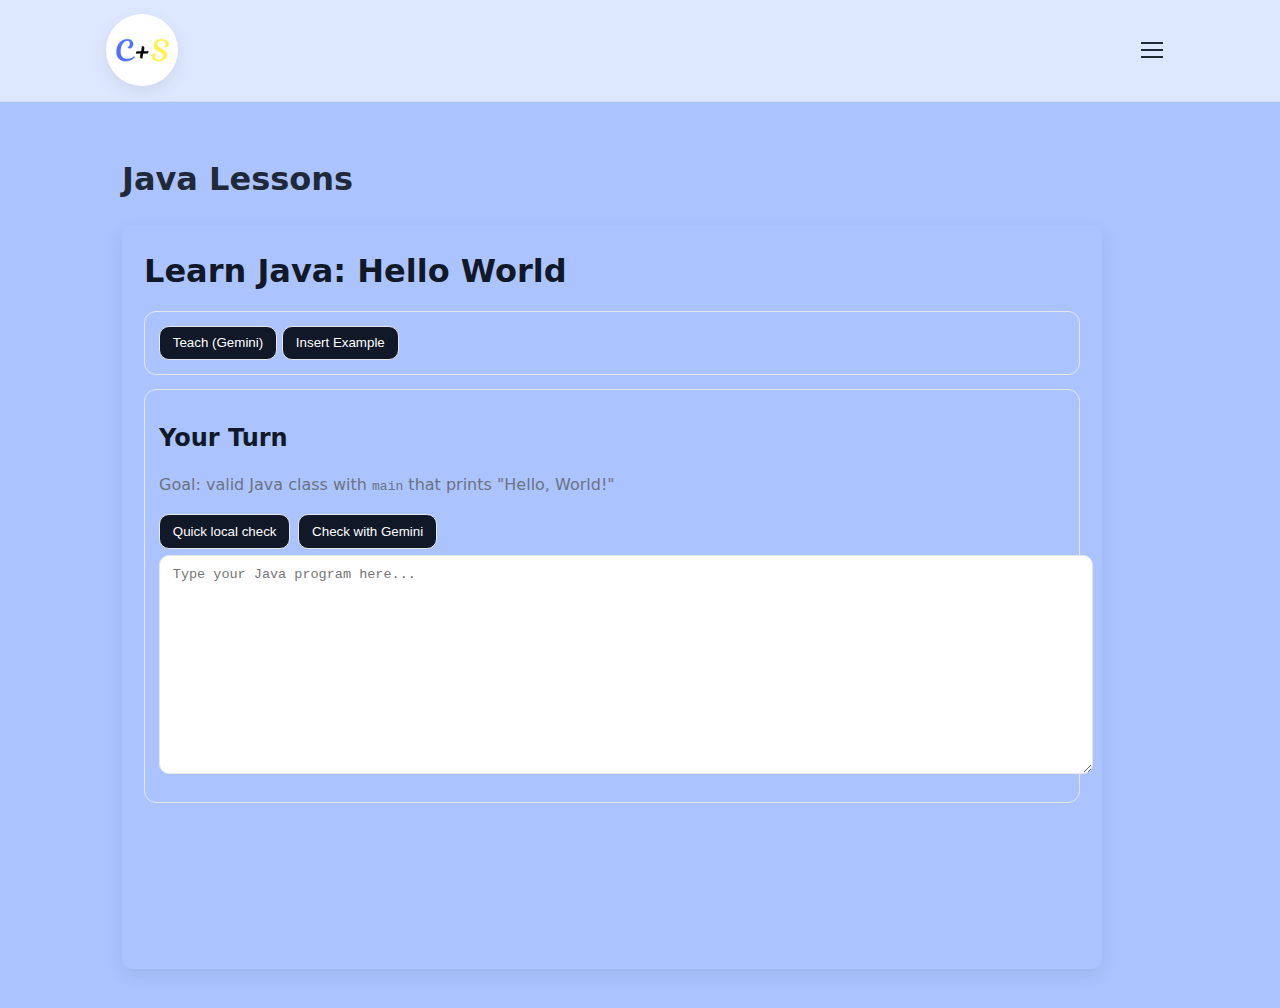
<file: java.html>
<!doctype html>
<html lang="en">
<head>
    <meta charset="utf-8" />
    <meta name="viewport" content="width=device-width,initial-scale=1" />
    <title>Java — CRTL+SHE</title>
    <link rel="stylesheet" href="style.css">
</head>
<body class="java-page">
    <header class="site-header">
        <div class="container header-inner">
            <div class="logo" role="button" tabindex="0" aria-label="Home"><img src="image.png" alt="C+S logo"></div>

            <!-- visible hamburger button -->
            <button type="button" class="hamburger" aria-label="Open menu">
                <span class="hamburger-box">
                    <span class="hamburger-inner"></span>
                </span>
            </button>
        </div>
    </header>

    <!-- compact right-side burger stack panel (matches other pages) -->
    <div class="mobile-menu" id="mobileMenu" aria-hidden="true">
        <button class="mobile-close" aria-label="Close menu">✕</button>
        <nav class="mobile-nav" aria-label="Mobile main">
            <ul class="menu-list">
                <li><a href="index.html">Home</a></li>
                <li><a href="index.html#about">About</a></li>
                <li><a href="graph.html">Salary Disparity</a></li>
                <li><a href="graph2.html">Funds & Grants</a></li>
                <li>
                    <span class="menu-label">Start your CS journey</span>
                    <ul class="submenu">
                        <li><span class="menu-label">Coding demos</span></li>
                        <li><a href="python.html">Python</a></li>
                        <li><a href="java.html">Java</a></li>
                    </ul>
                </li>
                <li>
                    <span class="menu-label">Test your skills</span>
                    <ul class="submenu">
                        <li><a href="pythonquiz.html">Python Quiz</a></li>
                        <li><a href="javaquiz.html">Java Quiz</a></li>
                    </ul>
                </li>
            </ul>
        </nav>
    </div>

    <main>

            <section class="content container">
                <h1>Java Lessons</h1>
                <div class="embed-card">
                    <iframe id="javaDemoFrame" src="javaDemo.html" title="Java Demo" frameborder="0" scrolling="no" style="width:100%;height:720px;max-width:980px;border-radius:10px;box-shadow:0 6px 18px rgba(0,0,0,0.08);"></iframe>
                </div>
            </section>
    </main>

    <script src="script.js"></script>
        <script>
            // Auto-resize same-origin iframe to fit content height.
            (function(){
                const frame = document.getElementById('javaDemoFrame');
                if (!frame) return;

                function resize() {
                    try {
                        const doc = frame.contentDocument || frame.contentWindow.document;
                        if (!doc) return;
                        const h = Math.max(doc.documentElement.scrollHeight, doc.body.scrollHeight);
                        frame.style.height = (h + 24) + 'px';
                    } catch (e) {
            console.warn('Could not auto-resize javaDemo iframe:', e.message);
                    }
                }

                frame.addEventListener('load', () => {
                    resize();
                    try {
                        const doc = frame.contentDocument || frame.contentWindow.document;
                        const mo = new MutationObserver(resize);
                        mo.observe(doc.documentElement || doc.body, {childList:true,subtree:true,characterData:true});
                    } catch (e) { /* ignore */ }
                });

                window.addEventListener('resize', () => setTimeout(resize, 120));
            })();
        </script>
</body>
</html>
</file>
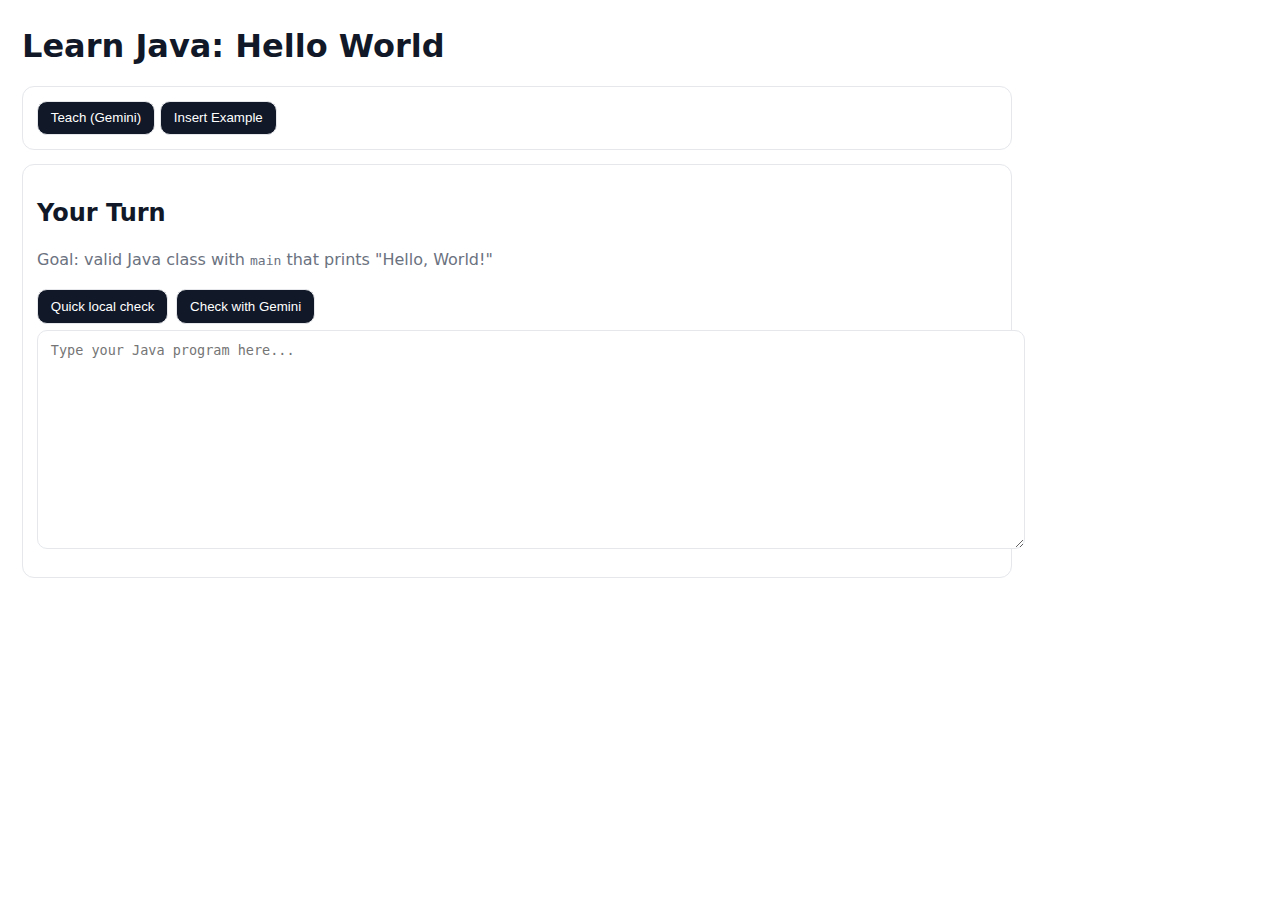
<file: javaDemo.html>
<!DOCTYPE html>
<html lang="en">
<head>
<meta charset="utf-8"/><meta name="viewport" content="width=device-width,initial-scale=1"/>
<title>Gemini — Java Hello World (Short)</title>
<style>
  :root{--b:#e5e7eb;--m:#6b7280;--fg:#111827;--ok:#065f46;--err:#b91c1c}
  body{font-family:system-ui,Arial,sans-serif;margin:22px;color:var(--fg);line-height:1.55}
  h1{margin:0 0 10px} h2{margin:16px 0 8px}
  .muted{color:var(--m)} .ok{color:var(--ok)} .err{color:var(--err)}
  .card{border:1px solid var(--b);border-radius:12px;padding:14px;margin-top:14px;max-width:960px}
  button,input,textarea{border:1px solid var(--b);border-radius:10px;padding:.55rem .8rem}
  button{background:#111827;color:#fff;cursor:pointer}
  pre{background:#fafafa;border:1px solid var(--b);border-radius:10px;padding:12px;overflow:auto}
  textarea{width:100%;min-height:200px;font:13.5px/1.5 ui-monospace,Consolas,Menlo,monospace}
</style>
</head>
<body>
<h1>Learn Java: Hello World</h1>
<div class="card">
  <button id="teach">Teach (Gemini)</button>
  <button id="insert" disabled>Insert Example</button>
  <span id="status" class="muted"></span>
  <div id="lesson" hidden>
    <h2 id="t"></h2>
    <div id="intro"></div>
    <h3>Syntax & Class Setup</h3>
    <ul id="syntax"></ul>
    <h3>Example</h3>
    <pre><code id="ex"></code></pre>
  </div>
</div>

<div class="card">
  <h2>Your Turn</h2>
  <p class="muted">Goal: valid Java class with <code>main</code> that prints "Hello, World!"</p>
  <div style="display:flex;gap:8px;flex-wrap:wrap;margin:6px 0">
    <button id="checkLocal">Quick local check</button>
    <button id="checkLLM" disabled>Check with Gemini</button>
  </div>
  <textarea id="ed" placeholder="Type your Java program here..."></textarea>
  <div id="local" class="muted" style="margin-top:6px"></div>
  <div id="llm" class="muted" style="margin-top:6px"></div>
</div>

<script>
const API_KEY = "AIzaSyA3ij2zQ80fyRtrcLIXz9pFHYW0dI6uhas"; // your existing key
const MODEL = "gemini-2.5-flash";
const q = s=>document.querySelector(s);
const st = q('#status'), lessonBox=q('#lesson'), tt=q('#t'), intro=q('#intro'),
      syn=q('#syntax'), ex=q('#ex'), ed=q('#ed'), local=q('#local'), llm=q('#llm');
let lesson=null;

async function callGemini(prompt){
  const r = await fetch(`https://generativelanguage.googleapis.com/v1beta/models/${MODEL}:generateContent?key=${encodeURIComponent(API_KEY)}`,{
    method:"POST", headers:{"Content-Type":"application/json"},
    body:JSON.stringify({contents:[{role:"user",parts:[{text:prompt}]}],
      generationConfig:{responseMimeType:"application/json"}})
  });
  if(!r.ok) throw new Error("HTTP "+r.status);
  const data=await r.json();
  const text=data?.candidates?.[0]?.content?.parts?.[0]?.text||"";
  try{ return JSON.parse(text); }catch{
    const m=text.match(/```json\s*([\s\S]*?)```/i)||text.match(/```\s*([\s\S]*?)```/);
    if(m){ try{ return JSON.parse(m[1]); }catch{} }
    return null;
  }
}

q('#teach').onclick = async ()=>{
  st.textContent="Asking Gemini…"; q('#teach').disabled=true; q('#insert').disabled=true; q('#checkLLM').disabled=true;
  const prompt = `
Return JSON ONLY:
{
 "title":"string",
 "intro":["1 short paragraph on what coding is + tiny history (ENIAC→C→Java→today)", "1 short paragraph on how code becomes programs (compile/JVM)"],
 "syntax":["class block with braces","main signature","println","semicolons","strings in quotes"],
 "example_code":"minimal Java Hello World (compilable)"
}
Keep it concise and beginner-friendly. Use plain text sentences; no markdown fences.`;
  try{
    const j=await callGemini(prompt);
    if(!j||!j.title||!j.intro||!j.syntax||!j.example_code) throw new Error("Bad format");
    lesson=j; lessonBox.hidden=false; tt.textContent=j.title;
    intro.innerHTML = j.intro.map(x=>`<p>${escape(x)}</p>`).join("");
    syn.innerHTML = j.syntax.map(x=>`<li>${escape(x)}</li>`).join("");
    ex.textContent = j.example_code;
    q('#insert').disabled=false; q('#checkLLM').disabled=false;
    st.textContent="Lesson ready.";
  }catch(e){ st.textContent="Gemini error."; console.error(e); }
  q('#teach').disabled=false;
};

q('#insert').onclick=()=>{ if(lesson?.example_code){ ed.value=lesson.example_code; local.textContent="Inserted example."; }};

q('#checkLocal').onclick=()=>{
  const code = ed.value;
  const okPublicClass = /public\s+class\s+[A-Za-z_]\w*/.test(code);
  const okMain = /(public\s+)?(static\s+)?void\s+main\s*\(\s*String(\s*(\[\s*\]|\.\.\.))?\s*\w*\s*\)/.test(code);
  const okPrint = /System\s*\.\s*out\s*\.\s*println\s*\(/.test(code);
  const okHello = /println\s*\(\s*"(?:[^"]*hello[^"]*world[^"]*)"[^)]*\)\s*;/i.test(code);
  const okBraces = (code.match(/{/g)||[]).length === (code.match(/}/g)||[]).length;
  const okSemi = /;/.test(code);
  const pass = okPublicClass&&okMain&&okPrint&&okHello&&okBraces&&okSemi;
  local.innerHTML = (pass?'<span class="ok">Local check passed.</span>':'<span class="err">Local check failed.</span>')
    + `<div>${row(okPublicClass,"public class ...")}${row(okMain,"main signature")}${row(okPrint,"System.out.println")}${row(okHello,'"Hello, World!" text')}${row(okBraces,"balanced braces")}${row(okSemi,"semicolons")}</div>`;
};
function row(ok,label){ return `<div class="${ok?'ok':'err'}">${ok?'✓':'✗'} ${escape(label)}</div>`; }

q('#checkLLM').onclick = async ()=>{
  const code=ed.value.trim(); if(!code){ llm.innerHTML='<span class="err">Type code first.</span>'; return; }
  llm.textContent="Gemini grading…"; q('#checkLLM').disabled=true;
  const rubric = `
Return JSON ONLY:
{"pass":true|false,"summary":"one sentence","issues":["..."],"checks":{"public_class":t/f,"main_method":t/f,"println":t/f,"hello_world":t/f,"braces":t/f,"semicolons":t/f}}
Grade beginner Java Hello World without executing. PASS if it would compile and print "Hello, World!" once. Accept String[] or String... args, any class name.
=== CODE ===
${code}
=== END ===`;
  try{
    const j=await callGemini(rubric);
    if(!j||typeof j.pass!=='boolean'){ throw new Error("Bad format"); }
    const badge = j.pass? `<div class="ok"><b>PASS</b> — ${escape(j.summary||"")}</div>` : `<div class="err"><b>NOT YET</b> — ${escape(j.summary||"")}</div>`;
    const checks=j.checks||{};
    llm.innerHTML = badge +
      `<div style="margin-top:6px">${Object.entries(checks).map(([k,v])=>`<div class="${v?'ok':'err'}">${v?'✓':'✗'} ${escape(k.replaceAll('_',' '))}</div>`).join("")}</div>` +
      (j.issues?.length? `<h4 style="margin:6px 0 4px">Issues</h4><div>• ${j.issues.map(escape).join("<br/>• ")}</div>`:"");
  }catch(e){ llm.innerHTML = `<span class="err">Gemini error.</span>`; console.error(e); }
  q('#checkLLM').disabled=false;
};

function escape(s){return String(s).replaceAll("&","&amp;").replaceAll("<","&lt;").replaceAll(">","&gt;").replaceAll('"',"&quot;").replaceAll("'","&#39;");}
</script>
</body>
</html>
</file>
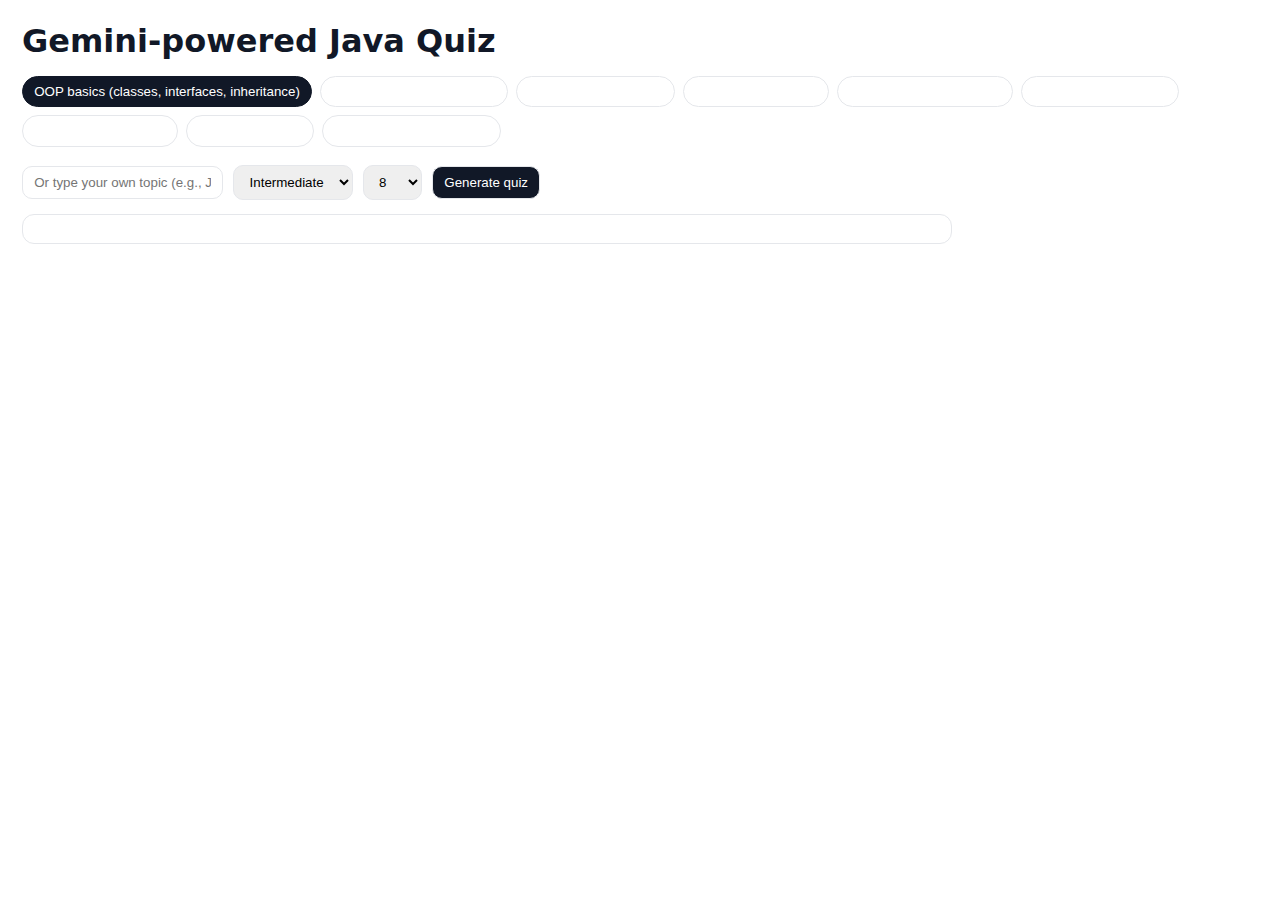
<file: javaGemini.html>
<!DOCTYPE html>
<html lang="en">
<head>
<meta charset="utf-8"/>
<meta name="viewport" content="width=device-width,initial-scale=1"/>
<title>Gemini Java Quiz (Click to Generate)</title>
<style>
  :root{--b:#e5e7eb;--m:#6b7280;--fg:#111827}
  body{font-family:system-ui,Arial,sans-serif;margin:22px;color:var(--fg)}
  h1{margin:0 0 12px}
  .row{display:flex;gap:10px;flex-wrap:wrap;align-items:center;margin:8px 0 14px}
  .chips{display:flex;flex-wrap:wrap;gap:8px;margin:.25rem 0}
  .chip{padding:.45rem .7rem;border:1px solid var(--b);border-radius:999px;background:#fff;cursor:pointer}
  .chip.active{background:#111827;color:#fff;border-color:#111827}
  select,input,button{border:1px solid var(--b);border-radius:10px;padding:.5rem .7rem}
  button{background:#111827;color:#fff;cursor:pointer}
  .card{border:1px solid var(--b);border-radius:12px;padding:14px;margin-top:14px;max-width:900px}
  .muted{color:#6b7280}
  .correct{color:#065f46}
  .wrong{color:#b91c1c}
  .q{margin:14px 0}
  .q label{display:block;margin:.15rem 0}
</style>
</head>
<body>
  <h1>Gemini-powered Java Quiz</h1>

  <div class="row">
    <div class="chips" id="topics"></div>
  </div>

  <div class="row">
    <input id="custom" placeholder="Or type your own topic (e.g., Java concurrency)"/>
    <select id="level">
      <option>Beginner</option><option selected>Intermediate</option><option>Advanced</option>
    </select>
    <select id="num"><option>5</option><option selected>8</option><option>10</option></select>
    <button id="go">Generate quiz</button>
    <span id="status" class="muted"></span>
  </div>

  <div id="quiz" class="card"></div>

<script>
const API_KEY = "AIzaSyA3ij2zQ80fyRtrcLIXz9pFHYW0dI6uhas"; // demo key you provided
const MODEL   = "gemini-2.5-flash";  // fast & inexpensive

// Topic chips
const DEFAULT_TOPICS = [
  "OOP basics (classes, interfaces, inheritance)",
  "Exceptions & error handling",
  "Collections & Generics",
  "Streams & Lambdas",
  "Concurrency & Threading",
  "JVM, memory, and GC",
  "File I/O & Serialization",
  "Testing with JUnit",
  "Algorithms & Big-O (Java)"
];
const topicsEl = document.getElementById("topics");
let chosenTopic = DEFAULT_TOPICS[0];
DEFAULT_TOPICS.forEach((t, i) => {
  const b = document.createElement("button");
  b.textContent = t; b.className = "chip" + (i===0?" active":"");
  b.onclick = () => {
    [...topicsEl.children].forEach(x=>x.classList.remove("active"));
    b.classList.add("active");
    chosenTopic = t;
    document.getElementById("custom").value = "";
  };
  topicsEl.appendChild(b);
});

document.getElementById("go").addEventListener("click", async () => {
  const custom = document.getElementById("custom").value.trim();
  const topic  = custom || chosenTopic;
  const num    = Number(document.getElementById("num").value);
  const level  = document.getElementById("level").value;
  const status = document.getElementById("status");
  const out    = document.getElementById("quiz");
  status.textContent = "Generating…";
  out.innerHTML = "";

  const prompt = `Create a ${num}-question multiple-choice QUIZ on Java (${topic}), difficulty: ${level}.
Return STRICT JSON ONLY (no prose, no markdown), exactly:
{
  "title": "string",
  "questions": [
    {"q":"string","choices":["A","B","C","D"],"answer":0,"explain":"string"}
  ]
}
Rules:
- 4 answer choices per question (A..D).
- Keep questions concise and unambiguous; avoid trivia and trick wording.
- 'answer' must be the 0-based index of the correct choice.
- 'explain' is 1 short sentence explaining why the answer is correct.
- Do not include backticks or code fences. JSON only.`;

  try {
    const resp = await fetch(
      "https://generativelanguage.googleapis.com/v1beta/models/" + MODEL + ":generateContent?key=" + encodeURIComponent(API_KEY),
      {
        method: "POST",
        headers: {"Content-Type": "application/json"},
        body: JSON.stringify({
          contents: [{role:"user", parts:[{text: prompt}]}],
          generationConfig: { responseMimeType: "application/json" } // ask for JSON mode
        })
      }
    );
    const data = await resp.json();
    const text = data?.candidates?.[0]?.content?.parts?.[0]?.text ?? "";
    const quiz = parseMaybeJSON(text);
    if (!quiz?.questions) throw new Error("Unexpected response format.");
    renderQuiz(quiz);
    status.textContent = "Done.";
  } catch (e) {
    console.error(e);
    status.textContent = "Error: " + e.message;
  }
});

function parseMaybeJSON(s){
  try { return JSON.parse(s); } catch {}
  const m = s.match(/```json\s*([\s\S]*?)```/i) || s.match(/```\s*([\s\S]*?)```/);
  if (m) { try { return JSON.parse(m[1]); } catch {} }
  return null;
}

function renderQuiz({title, questions}){
  const box = document.getElementById("quiz");
  const h = document.createElement("h2"); h.textContent = title || "Java Quiz"; box.appendChild(h);

  questions.forEach((q, qi) => {
    const sec = document.createElement("section"); sec.className = "q";
    const p = document.createElement("p"); p.innerHTML = `<strong>Q${qi+1}.</strong> ${q.q}`; sec.appendChild(p);

    q.choices.forEach((c, ci) => {
      const label = document.createElement("label");
      label.innerHTML = `<input type="radio" name="q${qi}" value="${ci}"> ${c}`;
      sec.appendChild(label);
    });

    const fb = document.createElement("div"); fb.className = "muted"; fb.style.marginTop = "6px";
    const btn = document.createElement("button"); btn.textContent = "Check";
    btn.onclick = () => {
      const pick = sec.querySelector(`input[name="q${qi}"]:checked`);
      if (!pick) { fb.textContent = "Pick an answer."; fb.className="muted"; return; }
      const correct = Number(q.answer);
      if (Number(pick.value) === correct) {
        fb.textContent = "Correct! " + (q.explain||""); fb.className = "correct";
      } else {
        fb.textContent = `Not quite. Correct: ${q.choices[correct]}. ` + (q.explain||"");
        fb.className = "wrong";
      }
    };

    sec.appendChild(btn);
    sec.appendChild(fb);
    box.appendChild(sec);
  });

  // Score all button
  const scoreBtn = document.createElement("button"); scoreBtn.textContent = "Score all";
  const scoreLine = document.createElement("span"); scoreLine.className="muted"; scoreLine.style.marginLeft="8px";
  scoreBtn.onclick = () => {
    let right = 0;
    questions.forEach((q, qi) => {
      const pick = document.querySelector(`input[name="q${qi}"]:checked`);
      if (pick && Number(pick.value) === Number(q.answer)) right++;
    });
    scoreLine.textContent = `Score: ${right}/${questions.length}`;
  };
  box.appendChild(scoreBtn); box.appendChild(scoreLine);
}
</script>
</body>
</html>
</file>
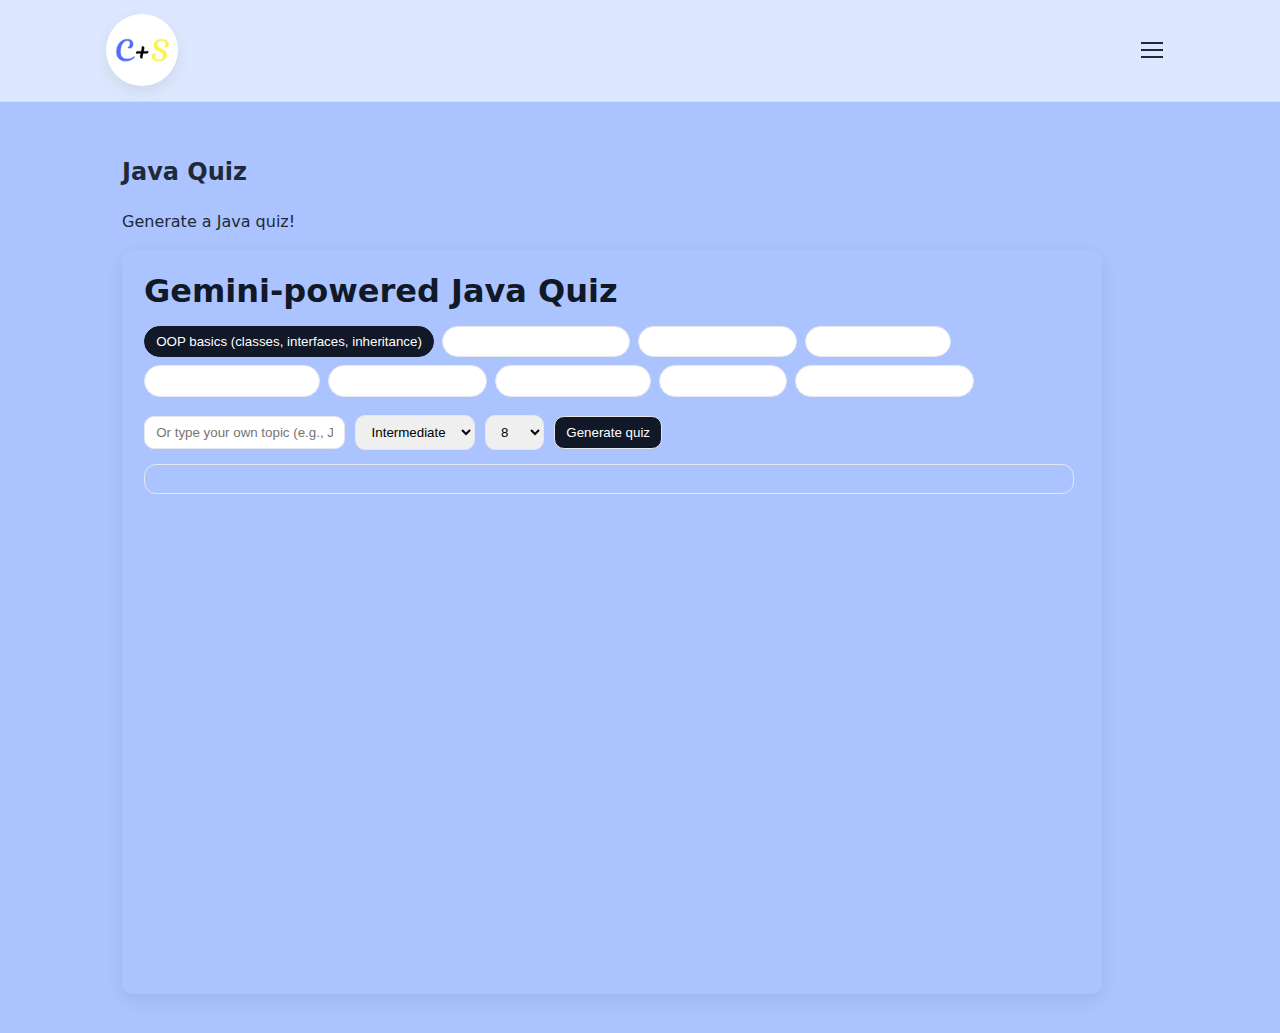
<file: javaquiz.html>
<!doctype html>
<html lang="en">
<head>
    <meta charset="utf-8" />
    <meta name="viewport" content="width=device-width,initial-scale=1" />
    <title>Java — CRTL+SHE</title>
    <link rel="stylesheet" href="style.css">
</head>
<body class="java-page">
    <header class="site-header">
        <div class="container header-inner">
            <div class="logo" role="button" tabindex="0" aria-label="Home"><img src="image.png" alt="C+S logo"></div>

            <!-- visible hamburger button -->
            <button type="button" class="hamburger" aria-label="Open menu">
                <span class="hamburger-box">
                    <span class="hamburger-inner"></span>
                </span>
            </button>
        </div>
    </header>

    <!-- compact right-side burger stack panel (matches other pages) -->
    <div class="mobile-menu" id="mobileMenu" aria-hidden="true">
        <button class="mobile-close" aria-label="Close menu">✕</button>
        <nav class="mobile-nav" aria-label="Mobile main">
            <ul class="menu-list">
                <li><a href="index.html">Home</a></li>
                <li><a href="index.html#about">About</a></li>
                <li><a href="graph.html">Salary Disparity</a></li>
                <li><a href="graph2.html">Funds & Grants</a></li>
                <li>
                    <span class="menu-label">Start your CS journey</span>
                    <ul class="submenu">
                        <li><span class="menu-label">Coding demos</span></li>
                        <li><a href="python.html">Python</a></li>
                        <li><a href="java.html">Java</a></li>
                    </ul>
                </li>
                <li>
                    <span class="menu-label">Test your skills</span>
                    <ul class="submenu">
                        <li><a href="pythonquiz.html">Python Quiz</a></li>
                        <li><a href="javaquiz.html">Java Quiz</a></li>
                    </ul>
                </li>
            </ul>
        </nav>
    </div>

    <main>




            <section class="content container">
                <h2>Java Quiz</h2>
                <p>Generate a Java quiz!</p>
                <div class="embed-card">
                    <iframe id="javaGeminiFrame" src="javaGemini.html" title="Gemini Java Quiz" frameborder="0" scrolling="no" style="width:100%;height:720px;max-width:980px;border-radius:10px;box-shadow:0 6px 18px rgba(0,0,0,0.08);"></iframe>
                </div>
            </section>
    </main>

    <script src="script.js"></script>
        <script>
            // Auto-resize same-origin iframe to fit content height.
            (function(){
                const frame = document.getElementById('javaGeminiFrame');
                if (!frame) return;

                function resize() {
                    try {
                        const doc = frame.contentDocument || frame.contentWindow.document;
                        if (!doc) return;
                        const h = Math.max(doc.documentElement.scrollHeight, doc.body.scrollHeight);
                        frame.style.height = (h + 24) + 'px';
                    } catch (e) {
                        console.warn('Could not auto-resize javaGemini iframe:', e.message);
                    }
                }

                frame.addEventListener('load', () => {
                    resize();
                    try {
                        const doc = frame.contentDocument || frame.contentWindow.document;
                        const mo = new MutationObserver(resize);
                        mo.observe(doc.documentElement || doc.body, {childList:true,subtree:true,characterData:true});
                    } catch (e) { /* ignore */ }
                });

                window.addEventListener('resize', () => setTimeout(resize, 120));
            })();
        </script>
</body>
</html>
</file>
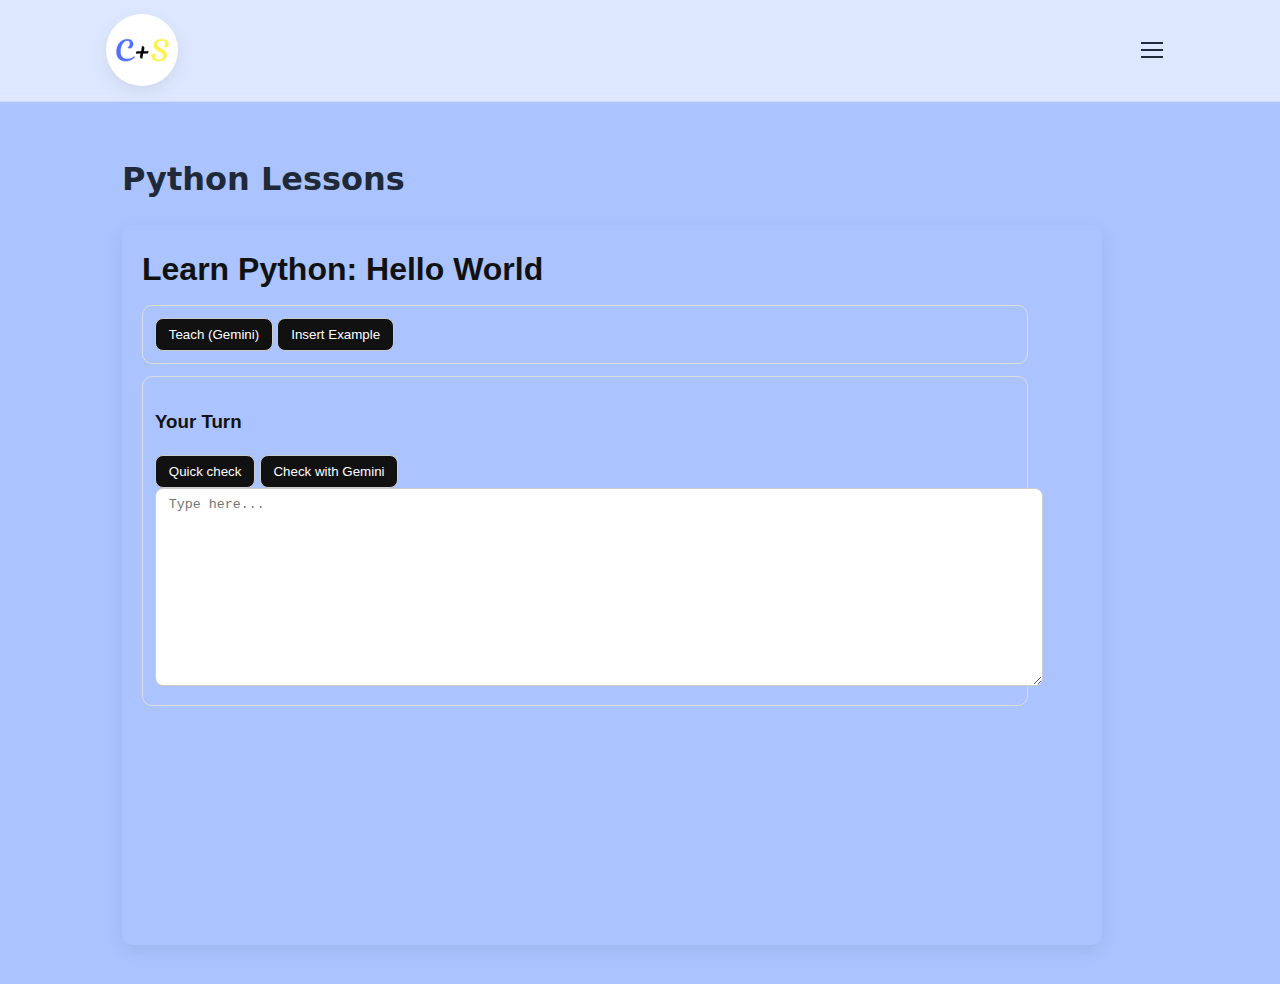
<file: python.html>
<!doctype html>
<html lang="en">
<head>
	<meta charset="utf-8" />
	<meta name="viewport" content="width=device-width,initial-scale=1" />
	<title>Python — CRTL+SHE</title>
	<link rel="stylesheet" href="style.css">
</head>
<body class="python-page">
	<header class="site-header">
		<div class="header-inner">
			<div class="logo" role="button" tabindex="0" aria-label="Home"><img src="image.png" alt="C+S logo"></div>

			<!-- visible hamburger button -->
			<button type="button" class="hamburger" aria-label="Open menu">
				<span class="hamburger-box">
					<span class="hamburger-inner"></span>
				</span>
			</button>
		</div>
	</header>

	<!-- compact right-side burger stack panel (matches other pages) -->
    <div class="mobile-menu" id="mobileMenu" aria-hidden="true">
        <button class="mobile-close" aria-label="Close menu">✕</button>
        <nav class="mobile-nav" aria-label="Mobile main">
            <ul class="menu-list">
                <li><a href="index.html">Home</a></li>
				<li><a href="index.html#about">About</a></li>
                <li><a href="graph.html">Salary Disparity</a></li>
				<li><a href="graph2.html">Funds & Grants</a></li>
                <li>
                    <span class="menu-label">Start your CS journey</span>
                    <ul class="submenu">
                        <li><span class="menu-label">Coding demos</span></li>
                        <li><a href="python.html">Python</a></li>
                        <li><a href="java.html">Java</a></li>
                    </ul>
                </li>
				<li>
					<span class="menu-label">Test your skills</span>
					<ul class="submenu">
						<li><a href="pythonquiz.html">Python Quiz</a></li>
						<li><a href="javaquiz.html">Java Quiz</a></li>
					</ul>
				</li>
            </ul>
        </nav>
    </div>

	<main>
		<section class="content container">
			<h1>Python Lessons</h1>

			<!-- Embedded Python demo -->
			<div class="embed-card">
				<iframe id="pythonDemoFrame" src="pythonDemo.html" title="Python Demo" frameborder="0" scrolling="no" style="width:100%;height:720px;max-width:980px;border-radius:10px;box-shadow:0 6px 18px rgba(0,0,0,0.08);"></iframe>
			</div>

			<!-- About section removed per request -->
		</section>

	</main>

	<script src="script.js"></script>

	<script>
	// Auto-resize same-origin iframe to fit content height.
	(function(){
		const frame = document.getElementById('pythonDemoFrame');
		if (!frame) return;

		function resize() {
			try {
				const doc = frame.contentDocument || frame.contentWindow.document;
				if (!doc) return;
				const h = Math.max(doc.documentElement.scrollHeight, doc.body.scrollHeight);
				frame.style.height = (h + 24) + 'px';
			} catch (e) {
				// cross-origin or other access error — leave default height
				console.warn('Could not auto-resize pythonDemo iframe:', e.message);
			}
		}

		// Resize once the iframe loads
		frame.addEventListener('load', () => {
			resize();
			// observe changes inside iframe (same-origin only)
			try {
				const doc = frame.contentDocument || frame.contentWindow.document;
				const mo = new MutationObserver(resize);
				mo.observe(doc.documentElement || doc.body, {childList:true,subtree:true,characterData:true});
			} catch (e) { /* ignore */ }
		});

		// Also try resizing on window resize in case fonts/layout change
		window.addEventListener('resize', () => setTimeout(resize, 120));
	})();
	</script>

	<script>
	// Small helpers for the Python exercises page: toggle answers and copy snippets
	(function(){
	  // Show/hide answer toggles
	  document.querySelectorAll('.show-answer').forEach(btn => {
	    btn.addEventListener('click', () => {
	      const pre = btn.nextElementSibling;
	      if (!pre) return;
	      const isHidden = pre.hasAttribute('hidden');
	      if (isHidden) pre.removeAttribute('hidden'); else pre.setAttribute('hidden','');
	      btn.textContent = isHidden ? 'Hide answer' : 'Show answer';
	    });
	  });

	  // Copy code blocks
	  document.querySelectorAll('.copy-btn').forEach(btn => {
	    btn.addEventListener('click', async () => {
	      const pre = btn.previousElementSibling; // the code block
	      if (!pre) return;
	      try {
	        await navigator.clipboard.writeText(pre.textContent);
	        btn.textContent = 'Copied!';
	        setTimeout(() => btn.textContent = 'Copy', 1500);
	      } catch (err) {
	        btn.textContent = 'Copy failed';
	        setTimeout(() => btn.textContent = 'Copy', 1500);
	      }
	    });
	  });

	  // Auto-grading handlers
	  document.querySelectorAll('.grade-btn').forEach(btn => {
	    btn.addEventListener('click', () => {
	      const li = btn.closest('li');
	      const expected = (li.getAttribute('data-answer') || '').trim().toLowerCase();
	      const input = li.querySelector('.answer-input');
	      const feedback = li.querySelector('.feedback');
	      if (!input || !feedback) return;
	      const val = (input.value || '').trim().toLowerCase();
	      if (val === expected) {
	        feedback.textContent = 'Correct ✔';
	        feedback.style.color = '#16a34a';
	      } else {
	        feedback.textContent = 'Not quite — try again';
	        feedback.style.color = '#dc2626';
	      }
	    });
	  });
	})();
	</script>
</body>
</html>
</file>
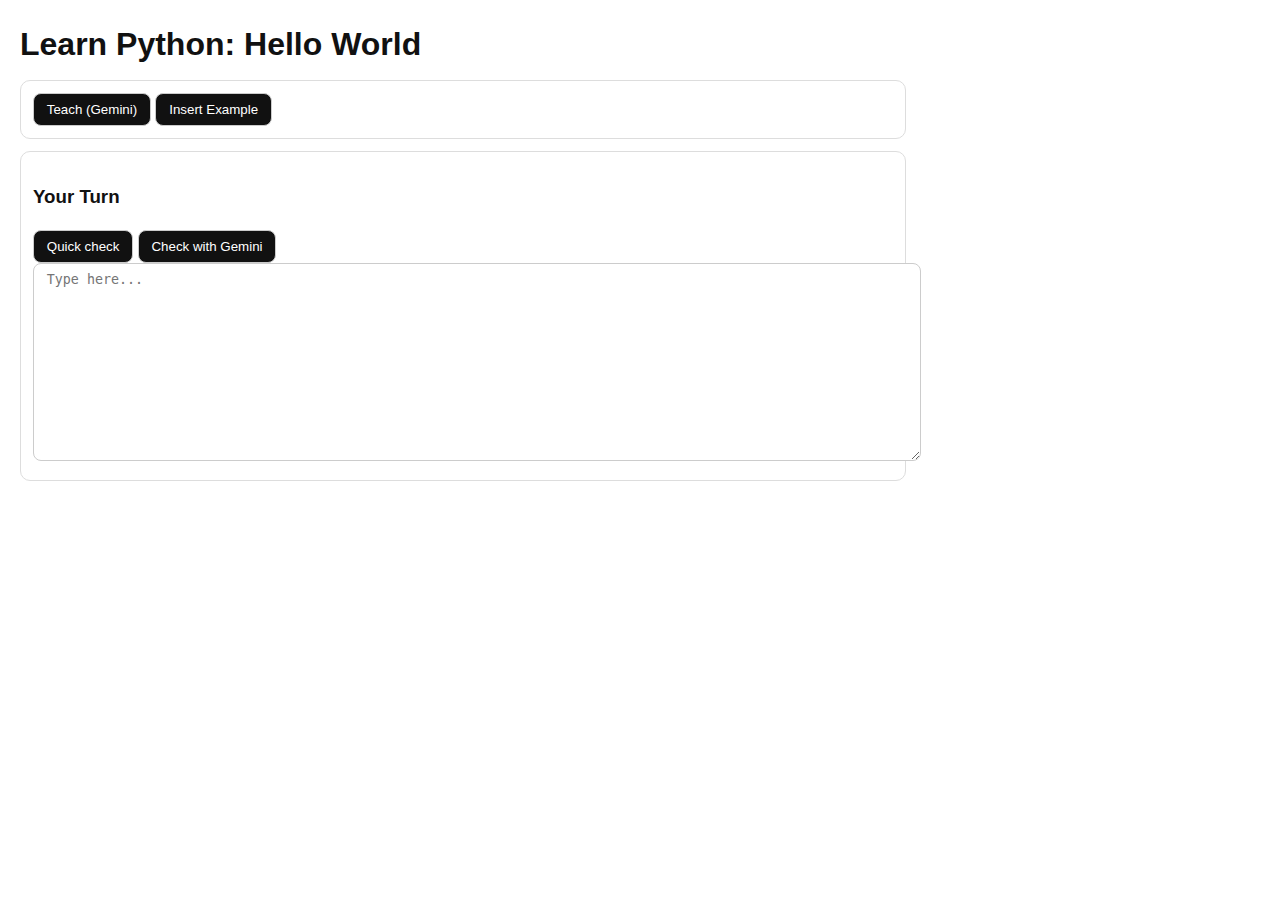
<file: pythonDemo.html>
<!DOCTYPE html>
<html lang="en">
<head>
<meta charset="utf-8"/><meta name="viewport" content="width=device-width,initial-scale=1"/>
<title>Gemini — Python Intro</title>
<style>
  body{font-family:sans-serif;margin:20px;color:#111;line-height:1.5}
  h1{margin:0 0 10px}.muted{color:#666}.ok{color:#065f46}.err{color:#b91c1c}
  .card{border:1px solid #ddd;border-radius:10px;padding:12px;margin:12px 0;max-width:860px}
  button,textarea{border:1px solid #ccc;border-radius:8px;padding:.5rem .8rem}
  button{background:#111;color:#fff;cursor:pointer}textarea{width:100%;min-height:180px;font-family:monospace}
  pre{background:#fafafa;border:1px solid #eee;border-radius:8px;padding:10px;overflow:auto}
</style>
</head>
<body>
<h1>Learn Python: Hello World</h1>

<div class="card">
  <button id="teach">Teach (Gemini)</button>
  <button id="insert" disabled>Insert Example</button>
  <span id="status" class="muted"></span>
  <div id="lesson" hidden>
    <h3 id="title"></h3>
    <div id="intro"></div>
    <ul id="syntax"></ul>
    <h4>Example Program</h4>
    <pre><code id="ex"></code></pre>
  </div>
</div>

<div class="card">
  <h3>Your Turn</h3>
  <button id="checkLocal">Quick check</button>
  <button id="checkLLM" disabled>Check with Gemini</button>
  <textarea id="ed" placeholder="Type here..."></textarea>
  <div id="local" class="muted"></div>
  <div id="llm" class="muted"></div>
</div>

<script>
const API_KEY="AIzaSyA3ij2zQ80fyRtrcLIXz9pFHYW0dI6uhas",MODEL="gemini-2.5-flash";
const EXAMPLE=`def main():
    print("Hello, World!")

if __name__ == "__main__":
    main()
`;
const $=s=>document.querySelector(s),st=$("#status"),box=$("#lesson"),tt=$("#title"),
      intro=$("#intro"),syn=$("#syntax"),ex=$("#ex"),ed=$("#ed"),local=$("#local"),llm=$("#llm");

async function callGemini(prompt){
  const r=await fetch(`https://generativelanguage.googleapis.com/v1beta/models/${MODEL}:generateContent?key=${API_KEY}`,{
    method:"POST",headers:{"Content-Type":"application/json"},
    body:JSON.stringify({contents:[{role:"user",parts:[{text:prompt}]}],
      generationConfig:{responseMimeType:"application/json"}})});
  const t=(await r.json())?.candidates?.[0]?.content?.parts?.[0]?.text||"";try{return JSON.parse(t)}catch{return null}
}
function esc(s){return String(s).replaceAll("&","&amp;").replaceAll("<","&lt;").replaceAll(">","&gt;")}

$("#teach").onclick=async()=>{
  st.textContent="Asking Gemini…";$("#teach").disabled=true;
  const p=`Return JSON ONLY:{
 "title":"Intro to Python Programming",
 "intro":[
   "What coding is: writing precise instructions for computers, early history from ENIAC to C, and how Python emerged in the late 1980s by Guido van Rossum.",
   "Why Python was created: emphasis on readability, fewer symbols, indentation instead of braces, designed as a beginner-friendly yet powerful language.",
   "How Python runs: interpreted, line by line execution, interactive REPL, portability across operating systems.",
   "Core ideas: dynamic typing (variables can change type), batteries-included standard library, large community support."
 ],
 "syntax":[
   "Indentation defines blocks — spaces, not braces.",
   "def main(): defines a function (entry point).",
   "print() outputs text to the screen.",
   "Variables hold numbers, strings, or booleans with no type declaration.",
   "if/else statements for decisions.",
   "for/while loops for repetition.",
   "if __name__ == '__main__': guard to start the program."
 ],
 "example_code":"(ignored)"}`
  try{const j=await callGemini(p);if(!j)throw 0;
    box.hidden=false;tt.textContent=j.title;
    intro.innerHTML=j.intro.map(x=>`<p>${esc(x)}</p>`).join("");
    syn.innerHTML=j.syntax.map(x=>`<li>${esc(x)}</li>`).join("");
    ex.textContent=EXAMPLE;
    $("#insert").disabled=$("#checkLLM").disabled=false;st.textContent="Lesson ready."}
  catch{st.innerHTML='<span class="err">Gemini error.</span>'}
  $("#teach").disabled=false;
};
$("#insert").onclick=()=>{ed.value=EXAMPLE;local.textContent="Inserted example."};

$("#checkLocal").onclick=()=>{
  const c=ed.value,hasMain=/def\s+main\s*\(\s*\)\s*:/i.test(c),
        hasPrint=/print\s*\(\s*["']Hello,\s*World!?["']\s*\)/.test(c),
        hasGuard=/if\s+__name__\s*==\s*['"]__main__['"]/.test(c),
        pass=hasMain&&hasPrint&&hasGuard;
  local.innerHTML=(pass?'<span class="ok">Local check passed</span>':'<span class="err">Local check failed</span>')+
    `<div>${row(hasMain,"def main()")}${row(hasPrint,"print")}${row(hasGuard,"if __name__ guard")}</div>`;
};
function row(ok,l){return `<div class="${ok?'ok':'err'}">${ok?'✓':'✗'} ${l}</div>`}

$("#checkLLM").onclick=async()=>{
  const code=ed.value.trim();if(!code){llm.innerHTML='<span class="err">Type code first.</span>';return}
  llm.textContent="Checking…";$("#checkLLM").disabled=true;
  const rubric=`Return JSON ONLY:{"pass":true|false,"summary":"one sentence"} PASS if prints Hello, World! using def main()+guard. ===CODE===${code}`
  try{const j=await callGemini(rubric);llm.innerHTML=j?.pass?`<span class="ok">PASS — ${esc(j.summary||"")}</span>`:'<span class="err">NOT YET</span>'}
  catch{llm.innerHTML='<span class="err">Gemini error.</span>'}
  $("#checkLLM").disabled=false;
};
</script>
</body>
</html>
</file>
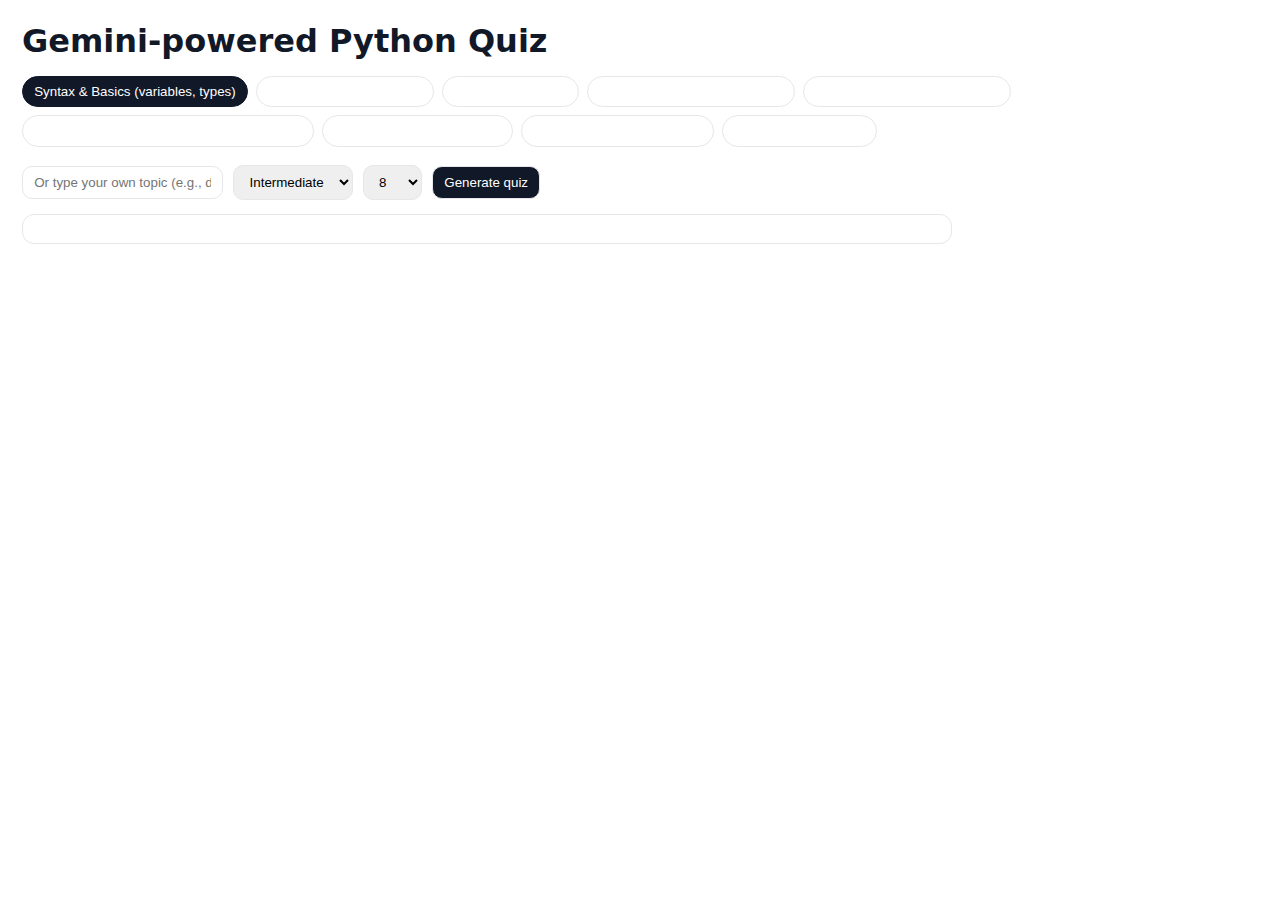
<file: pythonGemini.html>
<!DOCTYPE html>
<html lang="en">
<head>
<meta charset="utf-8"/>
<meta name="viewport" content="width=device-width,initial-scale=1"/>
<title>Gemini Python Quiz (Click to Generate)</title>
<style>
  :root{--b:#e5e7eb;--m:#6b7280;--fg:#111827}
  body{font-family:system-ui,Arial,sans-serif;margin:22px;color:var(--fg)}
  h1{margin:0 0 12px}
  .row{display:flex;gap:10px;flex-wrap:wrap;align-items:center;margin:8px 0 14px}
  .chips{display:flex;flex-wrap:wrap;gap:8px;margin:.25rem 0}
  .chip{padding:.45rem .7rem;border:1px solid var(--b);border-radius:999px;background:#fff;cursor:pointer}
  .chip.active{background:#111827;color:#fff;border-color:#111827}
  select,input,button{border:1px solid var(--b);border-radius:10px;padding:.5rem .7rem}
  button{background:#111827;color:#fff;cursor:pointer}
  .card{border:1px solid var(--b);border-radius:12px;padding:14px;margin-top:14px;max-width:900px}
  .muted{color:#6b7280}
  .correct{color:#065f46}
  .wrong{color:#b91c1c}
  .q{margin:14px 0}
  .q label{display:block;margin:.15rem 0}
</style>
</head>
<body>
  <h1>Gemini-powered Python Quiz</h1>

  <div class="row">
    <div class="chips" id="topics"></div>
  </div>

  <div class="row">
    <input id="custom" placeholder="Or type your own topic (e.g., decorators, asyncio)"/>
    <select id="level">
      <option>Beginner</option><option selected>Intermediate</option><option>Advanced</option>
    </select>
    <select id="num"><option>5</option><option selected>8</option><option>10</option></select>
    <button id="go">Generate quiz</button>
    <span id="status" class="muted"></span>
  </div>

  <div id="quiz" class="card"></div>

<script>
const API_KEY = "AIzaSyA3ij2zQ80fyRtrcLIXz9pFHYW0dI6uhas"; // your demo key
const MODEL   = "gemini-2.5-flash";  // fast & inexpensive

// Topic chips (Python)
const DEFAULT_TOPICS = [
  "Syntax & Basics (variables, types)",
  "Control Flow (if/elif, loops)",
  "Functions & Scope",
  "Collections (list, dict, set, tuple)",
  "Comprehensions & Generators",
  "OOP in Python (classes, inheritance, dunder)",
  "Error Handling & Exceptions",
  "File I/O & Context Managers",
  "Decorators & Iterators"
];

const topicsEl = document.getElementById("topics");
let chosenTopic = DEFAULT_TOPICS[0];
DEFAULT_TOPICS.forEach((t, i) => {
  const b = document.createElement("button");
  b.textContent = t; b.className = "chip" + (i===0?" active":"");
  b.onclick = () => {
    [...topicsEl.children].forEach(x=>x.classList.remove("active"));
    b.classList.add("active");
    chosenTopic = t;
    document.getElementById("custom").value = "";
  };
  topicsEl.appendChild(b);
});

document.getElementById("go").addEventListener("click", async () => {
  const custom = document.getElementById("custom").value.trim();
  const topic  = custom || chosenTopic;
  const num    = Number(document.getElementById("num").value);
  const level  = document.getElementById("level").value;
  const status = document.getElementById("status");
  const out    = document.getElementById("quiz");
  status.textContent = "Generating…";
  out.innerHTML = "";

  const prompt = `Create a ${num}-question multiple-choice QUIZ on Python (${topic}), difficulty: ${level}.
Return STRICT JSON ONLY (no prose, no markdown), exactly:
{
  "title": "string",
  "questions": [
    {"q":"string","choices":["A","B","C","D"],"answer":0,"explain":"string"}
  ]
}
Rules:
- 4 answer choices per question (A..D).
- Keep questions concise and unambiguous; avoid trivia and trick wording.
- 'answer' must be the 0-based index of the correct choice.
- 'explain' is 1 short sentence explaining why the answer is correct.
- Do not include backticks or code fences. JSON only.`;

  try {
    const resp = await fetch(
      "https://generativelanguage.googleapis.com/v1beta/models/" + MODEL + ":generateContent?key=" + encodeURIComponent(API_KEY),
      {
        method: "POST",
        headers: {"Content-Type": "application/json"},
        body: JSON.stringify({
          contents: [{role:"user", parts:[{text: prompt}]}],
          generationConfig: { responseMimeType: "application/json" }
        })
      }
    );

    if (!resp.ok) {
      const errTxt = await resp.text().catch(()=>resp.statusText);
      throw new Error(`HTTP ${resp.status}: ${errTxt}`);
    }

    const data = await resp.json();
    const text = data?.candidates?.[0]?.content?.parts?.[0]?.text ?? "";
    const quiz = parseMaybeJSON(text);
    if (!quiz?.questions) throw new Error("Unexpected response format.");
    renderQuiz(quiz);
    status.textContent = "Done.";
  } catch (e) {
    console.error(e);
    status.textContent = "Error: " + e.message;
  }
});

function parseMaybeJSON(s){
  try { return JSON.parse(s); } catch {}
  const m = s.match(/```json\s*([\s\S]*?)```/i) || s.match(/```\s*([\s\S]*?)```/);
  if (m) { try { return JSON.parse(m[1]); } catch {} }
  return null;
}

function renderQuiz({title, questions}){
  const box = document.getElementById("quiz");
  const h = document.createElement("h2"); h.textContent = title || "Python Quiz"; box.appendChild(h);

  questions.forEach((q, qi) => {
    const sec = document.createElement("section"); sec.className = "q";
    const p = document.createElement("p"); p.innerHTML = `<strong>Q${qi+1}.</strong> ${q.q}`; sec.appendChild(p);

    q.choices.forEach((c, ci) => {
      const label = document.createElement("label");
      label.innerHTML = `<input type="radio" name="q${qi}" value="${ci}"> ${c}`;
      sec.appendChild(label);
    });

    const fb = document.createElement("div"); fb.className = "muted"; fb.style.marginTop = "6px";
    const btn = document.createElement("button"); btn.textContent = "Check";
    btn.onclick = () => {
      const pick = sec.querySelector(`input[name="q${qi}"]:checked`);
      if (!pick) { fb.textContent = "Pick an answer."; fb.className="muted"; return; }
      const correct = Number(q.answer);
      if (Number(pick.value) === correct) {
        fb.textContent = "Correct! " + (q.explain||""); fb.className = "correct";
      } else {
        fb.textContent = `Not quite. Correct: ${q.choices[correct]}. ` + (q.explain||"");
        fb.className = "wrong";
      }
    };

    sec.appendChild(btn);
    sec.appendChild(fb);
    box.appendChild(sec);
  });

  // Score all button
  const scoreBtn = document.createElement("button"); scoreBtn.textContent = "Score all";
  const scoreLine = document.createElement("span"); scoreLine.className="muted"; scoreLine.style.marginLeft="8px";
  scoreBtn.onclick = () => {
    let right = 0;
    questions.forEach((q, qi) => {
      const pick = document.querySelector(`input[name="q${qi}"]:checked`);
      if (pick && Number(pick.value) === Number(q.answer)) right++;
    });
    scoreLine.textContent = `Score: ${right}/${questions.length}`;
  };
  box.appendChild(scoreBtn); box.appendChild(scoreLine);
}
</script>
</body>
</html>
</file>
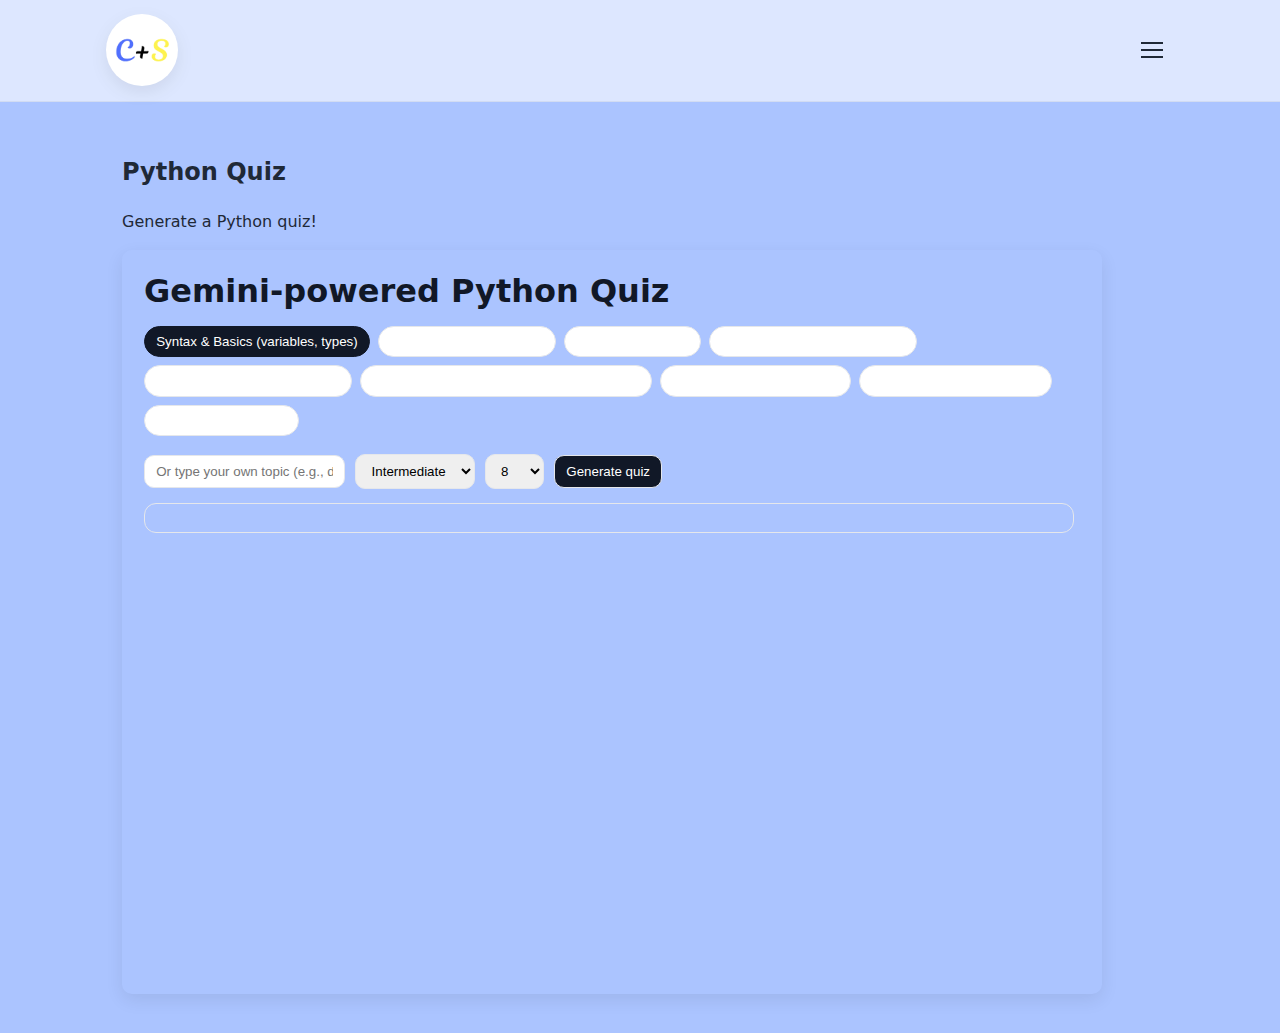
<file: pythonquiz.html>
<!doctype html>
<html lang="en">
<head>
	<meta charset="utf-8" />
	<meta name="viewport" content="width=device-width,initial-scale=1" />
	<title>Python — CRTL+SHE</title>
	<link rel="stylesheet" href="style.css">
</head>
<body class="python-page">
	<header class="site-header">
		<div class="header-inner">
			<div class="logo" role="button" tabindex="0" aria-label="Home"><img src="image.png" alt="C+S logo"></div>

			<!-- visible hamburger button -->
			<button type="button" class="hamburger" aria-label="Open menu">
				<span class="hamburger-box">
					<span class="hamburger-inner"></span>
				</span>
			</button>
		</div>
	</header>

	<!-- compact right-side burger stack panel (matches other pages) -->
    <div class="mobile-menu" id="mobileMenu" aria-hidden="true">
        <button class="mobile-close" aria-label="Close menu">✕</button>
        <nav class="mobile-nav" aria-label="Mobile main">
            <ul class="menu-list">
                <li><a href="index.html">Home</a></li>
				<li><a href="index.html#about">About</a></li>
                <li><a href="graph.html">Salary Disparity</a></li>
				<li><a href="graph2.html">Funds & Grants</a></li>
                <li>
                    <span class="menu-label">Start your CS journey</span>
                    <ul class="submenu">
                        <li><span class="menu-label">Coding demos</span></li>
                        <li><a href="python.html">Python</a></li>
                        <li><a href="java.html">Java</a></li>
                    </ul>
                </li>
				<li>
					<span class="menu-label">Test your skills</span>
					<ul class="submenu">
						<li><a href="pythonquiz.html">Python Quiz</a></li>
						<li><a href="javaquiz.html">Java Quiz</a></li>
					</ul>
				</li>
            </ul>
        </nav>
    </div>

	<main>
		<section class="content container">
			<!-- Embedded Gemini-powered Python quiz (same-origin iframe) -->
			    <h2>Python Quiz</h2>
                <p>Generate a Python quiz!</p>
			<div class="embed-card">
				<iframe id="pythonGeminiFrame" src="pythonGemini.html" title="Gemini Python Quiz" frameborder="0" scrolling="no" style="width:100%;height:720px;max-width:980px;border-radius:10px;box-shadow:0 6px 18px rgba(0,0,0,0.08);"></iframe>
			</div>

			<!-- About section removed per request -->
		</section>

	</main>

	<script src="script.js"></script>

	<script>
	// Auto-resize same-origin iframe to fit content height.
	(function(){
		const frame = document.getElementById('pythonGeminiFrame');
		if (!frame) return;

		function resize() {
			try {
				const doc = frame.contentDocument || frame.contentWindow.document;
				if (!doc) return;
				const h = Math.max(doc.documentElement.scrollHeight, doc.body.scrollHeight);
				frame.style.height = (h + 24) + 'px';
			} catch (e) {
				// cross-origin or other access error — leave default height
				console.warn('Could not auto-resize pythonGemini iframe:', e.message);
			}
		}

		// Resize once the iframe loads
		frame.addEventListener('load', () => {
			resize();
			// observe changes inside iframe (same-origin only)
			try {
				const doc = frame.contentDocument || frame.contentWindow.document;
				const mo = new MutationObserver(resize);
				mo.observe(doc.documentElement || doc.body, {childList:true,subtree:true,characterData:true});
			} catch (e) { /* ignore */ }
		});

		// Also try resizing on window resize in case fonts/layout change
		window.addEventListener('resize', () => setTimeout(resize, 120));
	})();
	</script>

	<script>
	// Small helpers for the Python exercises page: toggle answers and copy snippets
	(function(){
	  // Show/hide answer toggles
	  document.querySelectorAll('.show-answer').forEach(btn => {
	    btn.addEventListener('click', () => {
	      const pre = btn.nextElementSibling;
	      if (!pre) return;
	      const isHidden = pre.hasAttribute('hidden');
	      if (isHidden) pre.removeAttribute('hidden'); else pre.setAttribute('hidden','');
	      btn.textContent = isHidden ? 'Hide answer' : 'Show answer';
	    });
	  });

	  // Copy code blocks
	  document.querySelectorAll('.copy-btn').forEach(btn => {
	    btn.addEventListener('click', async () => {
	      const pre = btn.previousElementSibling; // the code block
	      if (!pre) return;
	      try {
	        await navigator.clipboard.writeText(pre.textContent);
	        btn.textContent = 'Copied!';
	        setTimeout(() => btn.textContent = 'Copy', 1500);
	      } catch (err) {
	        btn.textContent = 'Copy failed';
	        setTimeout(() => btn.textContent = 'Copy', 1500);
	      }
	    });
	  });

	  // Auto-grading handlers
	  document.querySelectorAll('.grade-btn').forEach(btn => {
	    btn.addEventListener('click', () => {
	      const li = btn.closest('li');
	      const expected = (li.getAttribute('data-answer') || '').trim().toLowerCase();
	      const input = li.querySelector('.answer-input');
	      const feedback = li.querySelector('.feedback');
	      if (!input || !feedback) return;
	      const val = (input.value || '').trim().toLowerCase();
	      if (val === expected) {
	        feedback.textContent = 'Correct ✔';
	        feedback.style.color = '#16a34a';
	      } else {
	        feedback.textContent = 'Not quite — try again';
	        feedback.style.color = '#dc2626';
	      }
	    });
	  });
	})();
	</script>
</body>
</html>
</file>
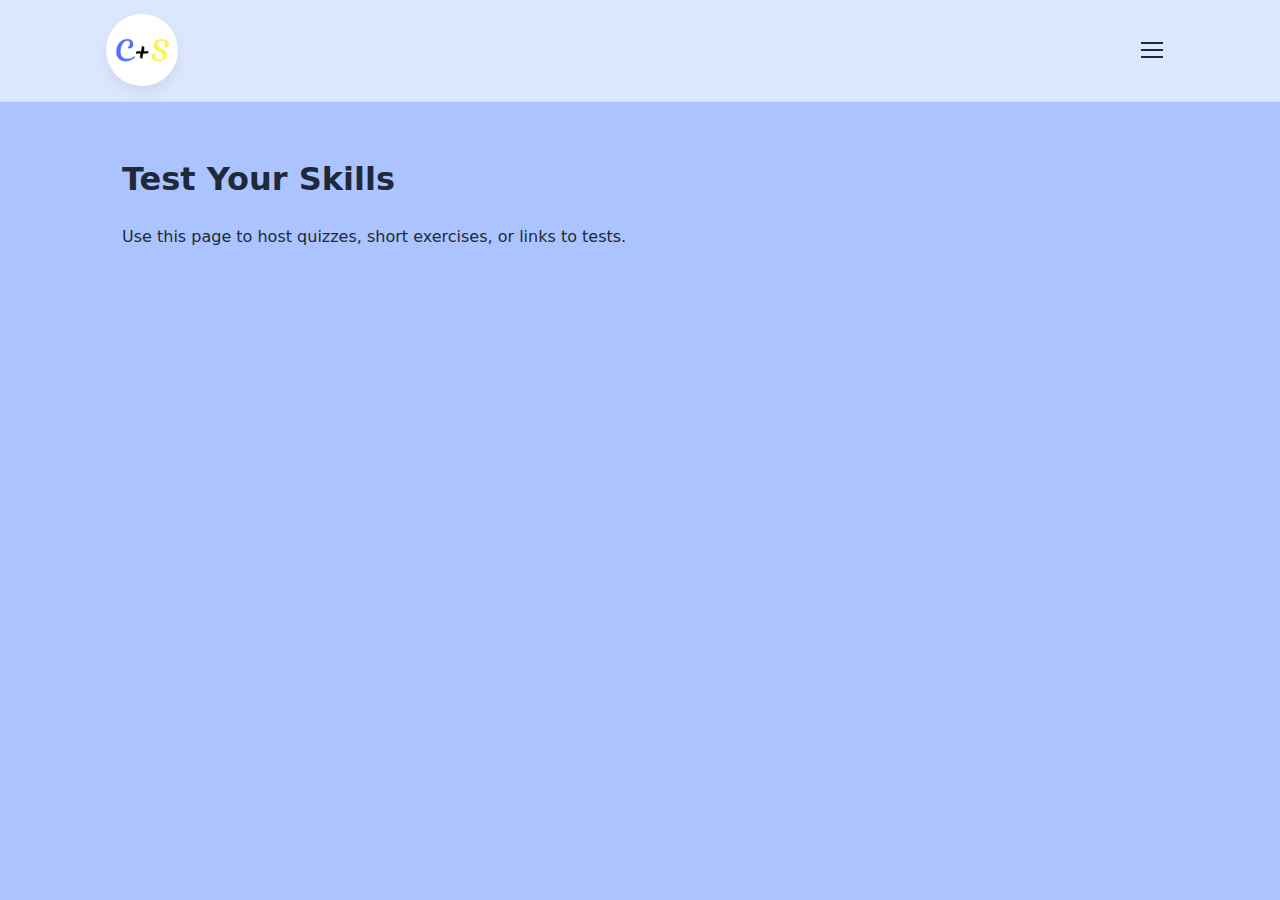
<file: test.html>
<!doctype html>
<html lang="en">
<head>
    <meta charset="utf-8" />
    <meta name="viewport" content="width=device-width,initial-scale=1" />
    <title>Test — CRTL+SHE</title>
    <link rel="stylesheet" href="style.css">
</head>
<body class="test-page">
    <header class="site-header">
        <div class="header-inner">
            <div class="logo" role="button" tabindex="0" aria-label="Home"><img src="image.png" alt="C+S logo"></div>

            <!-- visible hamburger button -->
            <button type="button" class="hamburger" aria-label="Open menu">
                <span class="hamburger-box">
                    <span class="hamburger-inner"></span>
                </span>
            </button>
        </div>
    </header>

    <div class="mobile-menu" id="mobileMenu" aria-hidden="true">
        <button class="mobile-close" aria-label="Close menu">✕</button>
        <nav class="mobile-nav" aria-label="Mobile main">
            <ul class="menu-list">
                <li><a href="index.html">Home</a></li>
                <li><a href="index.html#about">About</a></li>
                <li><a href="graph.html">Funds & Grants</a></li>
                <li><a href="graph2.html">Funds & Grants</a></li>
                <li>
                    <span class="menu-label">Start your CS journey</span>
                    <ul class="submenu">
                        <li><span class="menu-label">Coding demos</span></li>
                        <li><a href="python.html">Python</a></li>
                        <li><a href="java.html">Java</a></li>
                    </ul>
                </li>
                <li>
                    <span class="menu-label">Test your skills</span>
                    <ul class="submenu">
                        <li><a href="pythonquiz.html">Python Quiz</a></li>
                        <li><a href="javaquiz.html">Java Quiz</a></li>
                    </ul>
                </li>
            </ul>
        </nav>
    </div>

    <main>
        <section class="content container">
            <h1>Test Your Skills</h1>
            <p>Use this page to host quizzes, short exercises, or links to tests.</p>
        </section>
    </main>

    <script src="script.js"></script>
</body>
</html>
</file>
<file: style.css>
/* Basic reset and variables */
:root{
  --bg:#EDF2FB;
  --accent:#1f2937;
  --muted:#9aa4ad;
}
*{box-sizing:border-box}
html,body{height:100%;margin:0;font-family:Inter, system-ui, -apple-system, 'Segoe UI', Roboto, 'Helvetica Neue', Arial}
body{background:var(--bg);color:var(--accent);line-height:1.5}
.container{max-width:1100px;margin:0 auto;padding:2rem}

/* Header */
.site-header{position:fixed;top:0;left:0;right:0;background:rgba(255,255,255,0.6);backdrop-filter:blur(6px);border-bottom:1px solid rgba(0,0,0,0.05);z-index:50}
.header-inner{display:flex;align-items:center;justify-content:space-between;padding:0.9rem 1rem;max-width:1100px;margin:0 auto}
.logo{font-weight:700;background:#fff;border-radius:50%;width:72px;height:72px;display:flex;align-items:center;justify-content:center;color:var(--accent);box-shadow:0 6px 18px rgba(0,0,0,0.08);overflow:hidden}
.logo img{width:64px;height:64px;object-fit:cover;border-radius:50%;display:block}
/* site title next to logo */
.site-title{font-weight:800;margin-left:0.75rem;font-size:1.05rem;color:var(--accent)}
/* Logo hover/focus: subtle scale up for feedback across all pages */
.logo{transition:transform .28s cubic-bezier(.2,.9,.25,1),box-shadow .28s cubic-bezier(.2,.9,.25,1)}
.logo img{transition:transform .28s cubic-bezier(.2,.9,.25,1)}
.logo:hover img,.logo:focus-within img{transform:scale(1.25)}
.logo:focus-within{outline:3px solid rgba(59,130,246,0.14);outline-offset:4px;border-radius:50%}
.nav ul{display:flex;gap:1rem;list-style:none;margin:0;padding:0}
.nav a{text-decoration:none;color:var(--accent);font-weight:600}
.hamburger{display:block;border:0;background:transparent;font-size:1.4rem;cursor:pointer}

/* Hero */
.hero{position:relative;height:85vh;min-height:520px;display:flex;align-items:center;justify-content:center;overflow:hidden;margin-top:calc(72px + 1.8rem);
  /* background image for CSS-only parallax-like effect */
  background-image: url('IMG_1305.jpg');
  background-size: cover;
  /* shift image down so more of the lower part of the photo shows */
  background-position: center 85%;
  background-repeat: no-repeat;
  background-attachment: fixed;
}

/* hide the inline image (we use the background instead) */
.hero-image{display:none}

.hero-content{position:relative;z-index:2;display:flex;align-items:center;justify-content:center}
.hero-cta{display:flex;justify-content:center}

/* Hero title overlaid on the image */
.hero-title{position:absolute;top:28%;left:50%;transform:translateX(-50%);font-size:2.4rem;font-weight:800;color:#ffffff;text-shadow:0 6px 22px rgba(6,12,34,0.48);letter-spacing:0.6px;white-space:nowrap}
/* increase gap between title and CTA */
.hero-cta{margin-top:6.5rem}
@media(max-width:800px){
  .hero-title{font-size:1.6rem;top:24%}
  .hero-cta{margin-top:4rem}
}
.cta{background:#fff;border:0;padding:0.6rem 1rem;border-radius:0;font-weight:700;cursor:pointer;display:inline-flex;align-items:center;justify-content:center}
/* CTA styling: subtle border, shadow, hover and focus styles */
.cta{
  background:linear-gradient(180deg,#EDF2FB,#f7f9fc);
  border:1px solid rgba(31,41,55,0.06);
  box-shadow:0 6px 18px rgba(31,41,55,0.06);
  transition:transform .18s ease,box-shadow .18s ease,background .18s ease;
}
.cta:hover{transform:translateY(-4px);box-shadow:0 14px 30px rgba(31,41,55,0.09), 0 0 20px rgba(59,130,246,0.14);background:linear-gradient(180deg,#ffffff,#f0f6ff)}
.cta:active{transform:translateY(-1px)}
.cta:focus{outline:3px solid rgba(59,130,246,0.18);outline-offset:3px;box-shadow:0 8px 24px rgba(59,130,246,0.12)}

/* Mission */
.mission{background:#eef4fb;padding:4rem 0}
.mission h2{font-size:1.75rem;margin:0 0 1.25rem}
.mission-lines{display:grid;gap:0.75rem}
.mission-lines .line{height:14px;background:linear-gradient(90deg,#dfe8ef,#e9eef4);border-radius:6px}
.mission-lines .line:nth-child(1){width:90%}
.mission-lines .line:nth-child(2){width:80%}
.mission-lines .line:nth-child(3){width:95%}
.mission-lines .line:nth-child(4){width:70%}
.mission-lines .line:nth-child(5){width:85%}
/* Center and size the mission image responsively */
.mission-image {
  display: flex;
  justify-content: center;
  align-items: center;
  max-width: 100%;
  height: auto;
}

.mission-image img{max-width:100%;width:880px;height:auto;border-radius:8px;box-shadow:0 12px 30px rgba(6,12,34,0.08)}

/* Projects & contact small styles */
.projects h3,.contact h3{margin-top:0}

/* About grid */
.about{padding-block:4rem}
.about h3{margin-bottom:1.25rem;font-size:1.75rem;font-weight:700;color:var(--accent);position:relative;padding-bottom:0}
/* Decorative underline removed per request */
.about h3::after{content:'';display:none}
.about-grid{display:grid;grid-template-columns:repeat(4,1fr);gap:1rem}
.about-card{background:transparent;padding:0}
.card-image{height:240px;background:linear-gradient(180deg,#e6f2ff,#dbeeff);border-radius:8px;overflow:hidden;display:block}
.card-image img{width:100%;height:100%;object-fit:cover;display:block}
.card-lines{margin-top:0.6rem;display:flex;flex-direction:column;gap:0.5rem}
.card-lines div{height:12px;background:linear-gradient(90deg,#dfe8ef,#e9eef4);border-radius:6px}
.card-lines div:nth-child(1){width:85%}
.card-lines div:nth-child(2){width:70%}
.card-lines div:nth-child(3){width:90%}

/* Contact panel */
.contact-panel{padding:3rem 0;text-align:center}
.contact-panel h3{margin-bottom:1.25rem}
.contact-lines{display:flex;flex-direction:column;gap:0.75rem;align-items:center;margin:1rem 0}
.contact-lines .line{height:12px;background:linear-gradient(90deg,#dfe8ef,#e9eef4);border-radius:6px;width:80%}
.contact-lines .line.medium{width:60%}
.contact-lines .line.long{width:90%}
.contact-bar{height:14px;background:#e9eef4;border-radius:4px;margin-top:1rem;width:90%}

/* Footer */
.site-footer{padding:2rem 0;text-align:center;color:var(--muted);font-size:0.95rem}

/* Responsive */
@media (max-width:800px){
  /* do not hide the main nav — keep burger stack available in all views */
  /* mobile: keep hero smaller but still show more image */
  .hero{height:60vh;min-height:360px;margin-top:calc(56px + 1rem)}
  .header-inner{padding:0.5rem 1rem}
  .logo{width:56px;height:56px}
  .logo img{width:44px;height:44px}
  .container{padding:1rem}
  .about-grid{grid-template-columns:repeat(2,1fr);gap:0.75rem}
  .card-image{height:180px}
}

/* Disable fixed background on mobile (better compatibility and performance) */
@media (max-width:800px){
  .hero{background-attachment:scroll}
}

/* Mobile burger stack as a compact right-side panel (doesn't fill the page) */
.mobile-menu{position:fixed;top:64px;right:1rem;left:auto;width:min(420px,85vw);max-height:calc(100vh - 96px);background:#fff;border-radius:10px;display:flex;flex-direction:column;align-items:flex-start;padding:1.5rem;transform:translateX(8rem);opacity:0;pointer-events:none;transition:opacity .25s cubic-bezier(.2,.9,.3,1),transform .3s cubic-bezier(.2,.9,.3,1);box-shadow:0 12px 30px rgba(0,0,0,0.12);z-index:200}
.mobile-menu.open{transform:translateX(0);opacity:1;pointer-events:auto}
.mobile-close{position:absolute;right:0.75rem;top:0.5rem;background:transparent;border:0;font-size:1.25rem;padding:0.25rem;cursor:pointer}
.mobile-nav{width:100%;max-width:420px;margin-right:0}
.menu-list{list-style:none;padding:1rem 0;margin:0;display:flex;flex-direction:column;gap:1.25rem;width:100%;align-items:flex-start}
.menu-list a{color:var(--accent);text-decoration:none;font-weight:600;padding-left:0.25rem;font-size:1.05rem}
.menu-label{color:var(--accent);font-weight:600;padding-left:0.25rem;font-size:1.05rem;cursor:default}
.menu-list .submenu{list-style:none;padding-left:1.25rem;margin-top:0.5rem;display:flex;flex-direction:column;gap:0.5rem}
.menu-list li{font-size:1rem}

/* Larger, more spaced main items to mimic the mock */
.menu-list > li{width:100%;text-align:left;padding-left:0}
.menu-list > li > a{font-size:1.05rem}
.menu-list .submenu li a{font-size:0.95rem;color:var(--muted)}

/* Visual spacing to mimic mock */
.menu-list li:first-child{margin-top:0}

/* Make hamburger focusable */
.hamburger{cursor:pointer}
.hamburger:focus{outline:2px solid rgba(31,41,55,0.12);outline-offset:3px;border-radius:4px}

/* Hamburger icon visuals */
.hamburger{width:44px;height:44px;display:inline-flex;align-items:center;justify-content:center}
.hamburger-box{display:inline-block;width:22px;height:16px;position:relative}
.hamburger-inner{position:absolute;top:50%;left:0;right:0;height:2px;background:var(--accent);transform:translateY(-50%)}
.hamburger-inner::before,.hamburger-inner::after{content:'';position:absolute;left:0;right:0;height:2px;background:var(--accent)}
.hamburger-inner::before{top:-7px}
.hamburger-inner::after{bottom:-7px}

/* Mobile menu visible when .open is present (JS toggles this class) */
.mobile-menu{transform:translateY(-6%);opacity:0;pointer-events:none}
.mobile-menu.open{transform:translateY(0);opacity:1;pointer-events:auto}
.mobile-close{font-weight:700}


/* Utility */
.sr-only{position:absolute;width:1px;height:1px;padding:0;margin:-1px;overflow:hidden;clip:rect(0,0,0,0);white-space:nowrap;border:0}

.graph-section{
  position:relative;
  justify-content:center;
}

/* Page-specific backgrounds */
body.python-page, body.java-page {
  background: #abc4ff;
}

/* Ensure anchor targets are not hidden under the fixed header when navigated to */
#about { scroll-margin-top: calc(72px + 12px); }
@media (max-width:800px) {
  #about { scroll-margin-top: calc(56px + 12px); }
}

/* Ensure page content is not hidden under the fixed header on pages without a hero */
body.python-page main,
body.java-page main {
  padding-top: 64px;
}

/* Test page styling to match Python/Java pages */
body.test-page {
  background: #abc4ff;
}
body.test-page main { padding-top: 64px; }

/* Offset main content on the graph page so header doesn't cover content */
body.graph-page main { padding-top: 80px; }
@media (max-width:800px){
  body.graph-page main { padding-top: 64px; }
}

/* Graph section rectangle styling */
#graph-section{
  max-width:1100px;
  margin:2rem auto;
  background:linear-gradient(180deg,#ffffff,#f6fbff);
  border:3px solid #FDF88D;
  outline: 1px solid rgba(255,255,255,0.6);
  box-shadow:0 28px 60px rgba(253,248,141,0.12), inset 0 1px 0 rgba(255,255,255,0.95);
  border-radius:14px;
  padding:1.5rem;
}
#graph-section .grid{gap:1rem}
#graph-section .card{padding:0;margin:0;background:transparent;border:none}
#graph-section #cis, #graph-section #box{height:420px}

@media(max-width:800px){
  #graph-section{padding:0.75rem;margin:1rem;}
  #graph-section #cis, #graph-section #box{height:320px}
}
</file>
